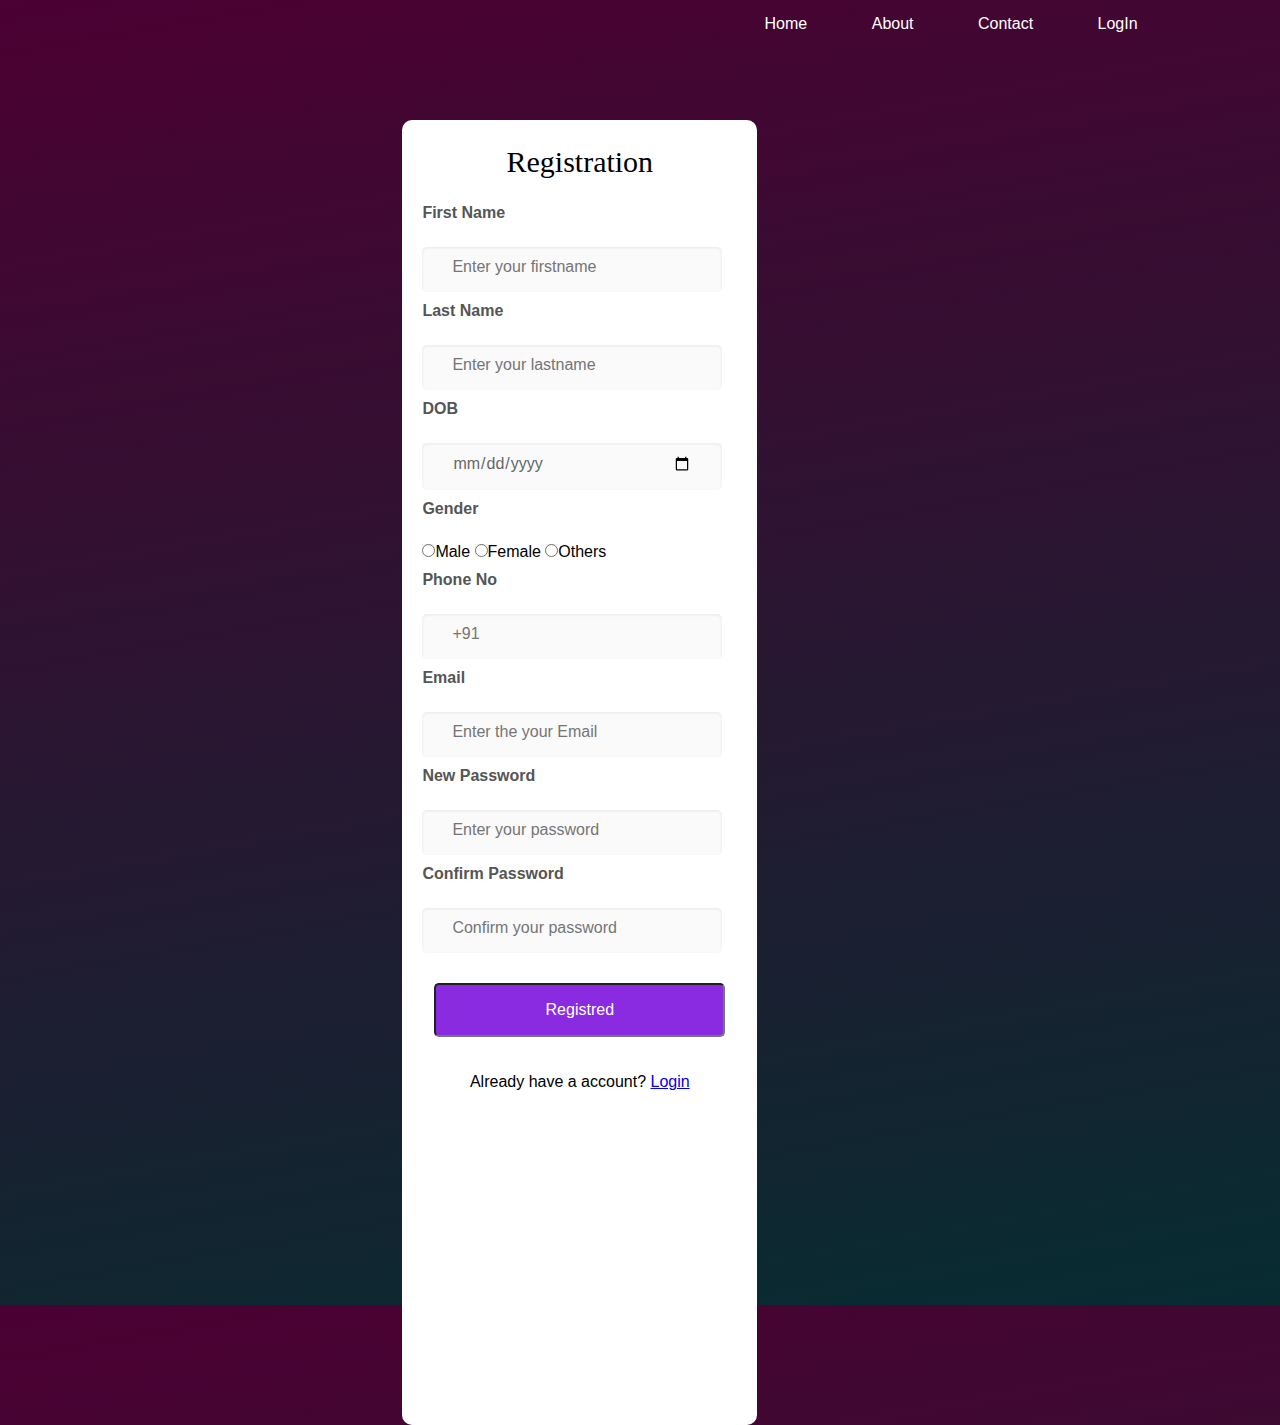
<file: register.html>
<!DOCTYPE html>
<html lang="en" dir="ltr">
  <head>
    <meta charset="utf-8">
    <title>web Development</title>
    <link rel="stylesheet" href="css/style.css">
    <link rel="preconnect" href="https://fonts.googleapis.com">
<link rel="preconnect" href="https://fonts.gstatic.com" crossorigin>
 <script src="http://ajax.googleapis.com/ajax/libs/jquery/1.11.0/jquery.min.js" ></script>
<link href="https://fonts.googleapis.com/css2?family=Acme&family=Merriweather&family=Montserrat&family=Sacramento&display=swap" rel="stylesheet">
  </head>
  <body>

    <div class="main">
          <nav>

    <ul>
    <li><a href="">Home</a></li>
    <li><a href="">About</a></li>
    <li><a href="">Contact</a></li>
    <li><a href="index.html">LogIn</a></li>
    </ul>
    </nav></div>
    <br><br><br><br>

<div class="container">
  <div class="title">Registration</div>

  <div class="user-details">
    <div class="inputbox1">
          <label class="details">First Name</label>
          <input class="text" id="firstname" type="text" placeholder="Enter your firstname"  name="firstname" required>
            <p id="fname" style="color:red;"></p>
    </div>

    <div class="inputbox1">
          <label class="details">Last Name</label>
<input class="text" id="lastname" type="text" placeholder="Enter your lastname" name="lastname"  required>
  <p id="lname" style="color:red;"></p>
    </div>

      <div class="inputbox">
        <span class="details">DOB</span>
        <input class="text" id="dob" type="date" placeholder=" " name="dob"required>
        </div>

        <div class="inputbox">
          <span class="details" id="gender">Gender</span>
          <input class="radio" type="radio" name="gender" value="m">Male
          <input class="radio" type="radio" name="gender" value="f">Female
          <input class="radio" type="radio" name="gender" value="o">Others
          </div>

          <div class="inputbox">
            <span class="details">Phone No</span>
            <input class="text" id="number" type="tel" placeholder="+91" name="number" required maxlength="10">
            <p id="numbererror" style="color:red;"></p>
            </div>

      <div class="inputbox">
        <span class="details">Email</span>
        <input class="text"  id="mail" type="email" placeholder="Enter the your Email" name="mail" required>
        <p id="emailerror" style="color:red;"></p>
        </div>

        <div class="inputbox">
          <span class="details">New password</span>
          <input class="text" id="pwd" type="password" placeholder="Enter your password" name="pwd" required>
          </div>

        <div class="inputbox">
          <span class="details">Confirm password</span>
          <input class="text" id="conpwd" type="password" placeholder="Confirm your password" name="conpwd" required>
          <p id="error" style="color:red;"></p>
            </div>

            <div class="submit">
            <input class="btn" id="subtn" type="" name="" value="Registred" >
          </div><br><br>
            <div class="link">
        <center>  Already have a account? <a href="index.html">Login</a></center>
              </div>
              <br><br>
</body>

<script>
  $(document).ready(function() {
     $("#subtn").click(function() {
       document.getElementById('fname').innerHTML="";
       document.getElementById('lname').innerHTML="";
       document.getElementById('numbererror').innerHTML="";
       document.getElementById('emailerror').innerHTML="";
        var flag=true;
        var firstname=document.getElementById('firstname').value;
        var lastname=document.getElementById('lastname').value;
        var dob=document.getElementById('dob').value;
        var gender=document.getElementById('gender').value;
        var phone= document.getElementById('number').value;
        var email = document.getElementById('mail').value;
        var pwd=document.getElementById('pwd').value;
        var conpwd=document.getElementById('conpwd').value;

        if(firstname == "")
        {
          flag=false;
          document.getElementById('fname').innerHTML="Invalid Data";
        }
        if(lastname =="")
        {
          flag=false;
          document.getElementById('lname').innerHTML="Invalid Data";
        }
        if(phone.length!=10)
        {
          flag=false;
          document.getElementById('numbererror').innerHTML="Invalid Number";
        }

        if (email != "") {

            var regexp = /^(([^<>()\[\]\\.,;:\s@"]+(\.[^<>()\[\]\\.,;:\s@"]+)*)|(".+"))@((\[[0-9]{1,3}\.[0-9]{1,3}\.[0-9]{1,3}\.[0-9]{1,3}\])|(([a-zA-Z\-0-9]+\.)+[a-zA-Z]{2,}))$/;
          var result=regexp.test(String(email).toLowerCase());

          if(!result)
          {
            flag=false;
            document.getElementById('emailerror').innerHTML="Invalid Email";
          }
        }
        else {
          flag=false;
          document.getElementById('emailerror').innerHTML="Invalid Email";
        }
        if(flag)
        {
          var dataString= 'firstname='+firstname+'&lastname='+lastname+'&dob='+dob+'&gender='+gender+'&number='+phone+'&mail='+email+
          '&pwd='+pwd+'&conpwd='+conpwd;

        $.ajax({
        type: "POST",
        url: "storedata.php",
        data: dataString,
        cache: false,
        success:function(result)
        {
          alert("successfully");
          window.location="index.html";      }
        });

}

        });
        });

</script>
</html>
</file>
<file: css/style.css>
*{
  margin:0;
  padding:0;
  box-sizing: border-box;
  font-family: sans-serif;
}



body {
    background-size: cover;
    background-position: center;
    background-repeat: no-repeat;
    padding: 0 8%;
    height:145vh;
    background:linear-gradient(170deg,#4C0033,#062C30);
    width: 100%;
}

nav{
  display:flex;
  width:100%;
  align-item:center;
  flex-wrap:wrap;
  padding:5px 0;
}
nav ul{
  flex:1;
  text-align:right;
  padding-right:10px;
}
nav ul li{
  display:inline-block;
  list-style:none;
  margin:10px 30px;
}
nav ul li a{
  color: #fff;
  text-decoration: none;
  position: relative;
}

nav ul li a::after {
  content: '';
  width:0;
  height:3px;
  position:absolute;
  bottom:-8px;
  left: 50%;
  transform:translateX(-50%);
  background: #fff;
  transition: width 0.3s;
}
nav ul li a:hover::after{
  width:50%;

}
.container {
  max-width: 500px;
  width: 33%;
  height: 100%;
  background: #fff;
  padding: 15px 20px;
  border-radius: 10px;
  position: relative;

  left: 300px;
}

.title {
  text-align: center;
  font-size: 30px;
  font-weight: 500 bold;
  padding-top: 10px;
  padding-bottom: 15px;
  font-family: "Bebas Neue", cursive;
}

.details {
  font-size: 16px;
  color: #555;
  text-transform: capitalize;
  display: block;
  margin-bottom: 5px;
  font-family: roboto, arial, helvetica neue, sans-serif;
  font-weight: bolder;
  padding-top: 10px;
  padding-bottom: 20px;
}

.text {
  line-height: 30px;
  width: 300px;
  background: #fafafa;
  box-shadow: inset 0 1px 3px 0 rgba(0, 0, 0, 0.08);
  border-radius: 5px;
  border: 50px;
  padding: 5px 30px;
  font-size: 16px;
  color: #666;
  transition: all 0.4s ease;
  padding-bottom: 10px;
}

.radio {
  font-size: 16px;
  box-shadow: inset 0 1px 3px 0 rgba(0, 0, 0, 0.08);
  color: #666;
  transition: all 0.4s ease;
  text-transform: capitalize;
  font-family: roboto, arial, helvetica neue, sans-serif;
  padding-bottom: 25;
}

.submit {
  padding-top: 30px;
  text-align: center;
}

.btn {
  background: blueviolet;
  border-radius: 5px;
  line-height: 50px;
  padding: 0 40px;
  cursor: pointer;
  font-size: 16px;
  color: #fff;
  font-family: poppins, arial, helvetica neue, sans-serif;
  text-align: center;
}

#emailerror {
  color: red;
}

/*# sourceMappingURL=style.css.map */
</file>
